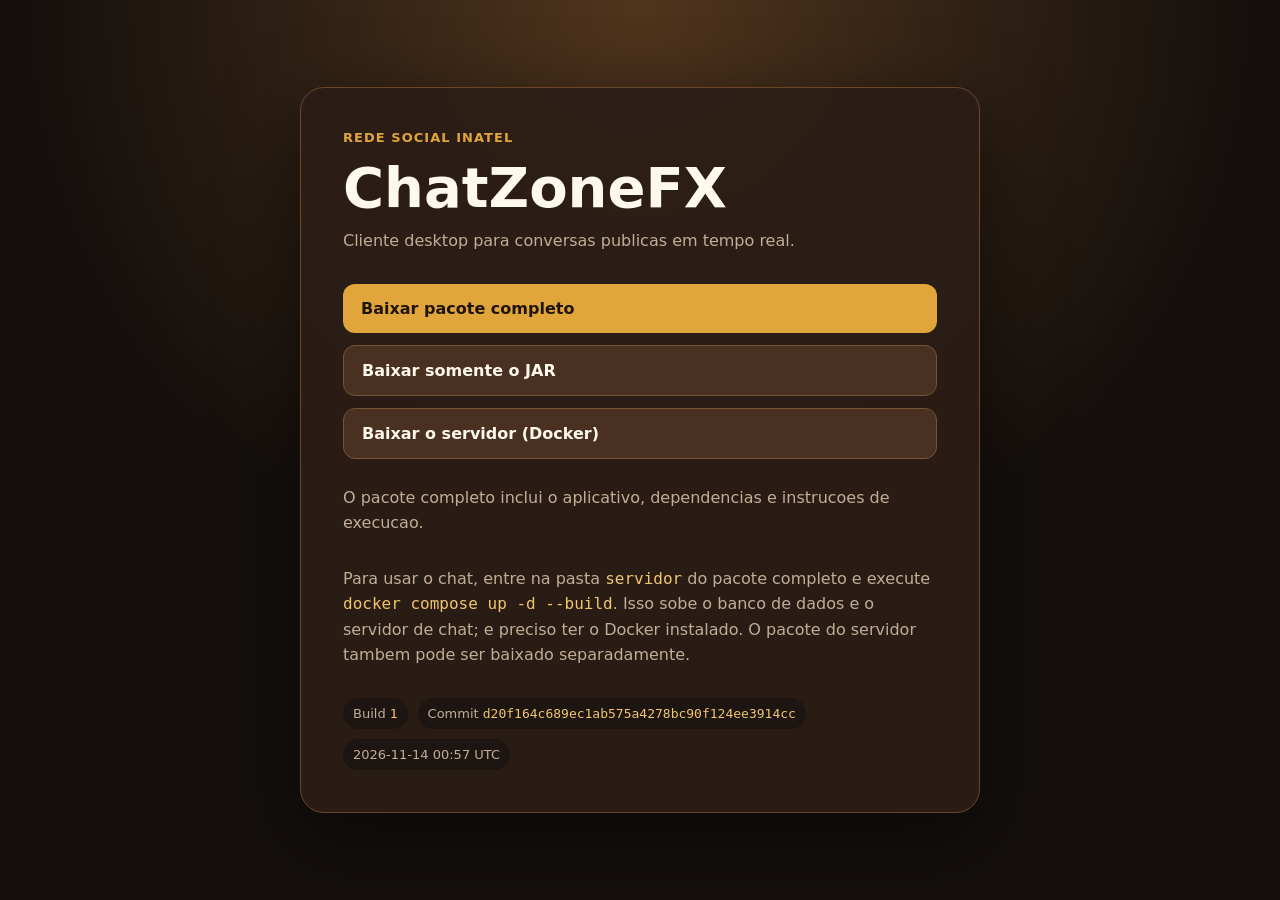
<file: index.html>
<!doctype html>
<html lang="pt-BR">
<head>
  <meta charset="utf-8">
  <meta name="viewport" content="width=device-width, initial-scale=1">
  <title>ChatZoneFX | Rede Social Inatel</title>
  <style>
    :root { color-scheme: dark; --bg:#15100d; --card:#2b1d16; --gold:#e0a63b; --text:#fff8ed; --muted:#c2ad96; }
    * { box-sizing:border-box; }
    body { margin:0; min-height:100vh; display:grid; place-items:center; padding:24px; color:var(--text); background:radial-gradient(circle at top,#51351d 0,#15100d 55%); font:16px system-ui,sans-serif; }
    main { width:min(680px,100%); padding:42px; border:1px solid #68472b; border-radius:24px; background:rgba(43,29,22,.94); box-shadow:0 24px 80px #0008; }
    .brand { color:var(--gold); letter-spacing:.08em; text-transform:uppercase; font-size:13px; font-weight:700; }
    h1 { margin:10px 0 8px; font-size:clamp(34px,7vw,56px); }
    .subtitle { margin:0 0 30px; color:var(--muted); line-height:1.6; }
    .downloads { display:grid; gap:12px; margin:26px 0; }
    a { display:block; padding:15px 18px; border-radius:12px; color:#21150b; background:var(--gold); font-weight:700; text-decoration:none; }
    a.secondary { color:var(--text); background:#493020; border:1px solid #765337; }
    a:hover { filter:brightness(1.1); transform:translateY(-1px); }
    .meta { display:flex; flex-wrap:wrap; gap:10px; margin-top:28px; color:var(--muted); font-size:13px; }
    .meta span { padding:8px 10px; border-radius:999px; background:#1d1511; }
    code { color:#f2c56d; }
  </style>
</head>
<body>
<main>
  <div class="brand">Rede Social Inatel</div>
  <h1>ChatZoneFX</h1>
  <p class="subtitle">Cliente desktop para conversas publicas em tempo real.</p>
  <div class="downloads">
    <a href="downloads/ChatZoneFX.zip">Baixar pacote completo</a>
    <a class="secondary" href="downloads/ChatZoneFX.jar">Baixar somente o JAR</a>
    <a class="secondary" href="downloads/servidor.zip">Baixar o servidor (Docker)</a>
  </div>
  <p class="subtitle">O pacote completo inclui o aplicativo, dependencias e instrucoes de execucao.</p>
  <p class="subtitle">Para usar o chat, entre na pasta <code>servidor</code> do pacote completo e execute <code>docker compose up -d --build</code>. Isso sobe o banco de dados e o servidor de chat; e preciso ter o Docker instalado. O pacote do servidor tambem pode ser baixado separadamente.</p>
  <div class="meta">
    <span>Build <code>1</code></span>
    <span>Commit <code>d20f164c689ec1ab575a4278bc90f124ee3914cc</code></span>
    <span>2026-11-14 00:57 UTC</span>
  </div>
</main>
</body>
</html>
</file>
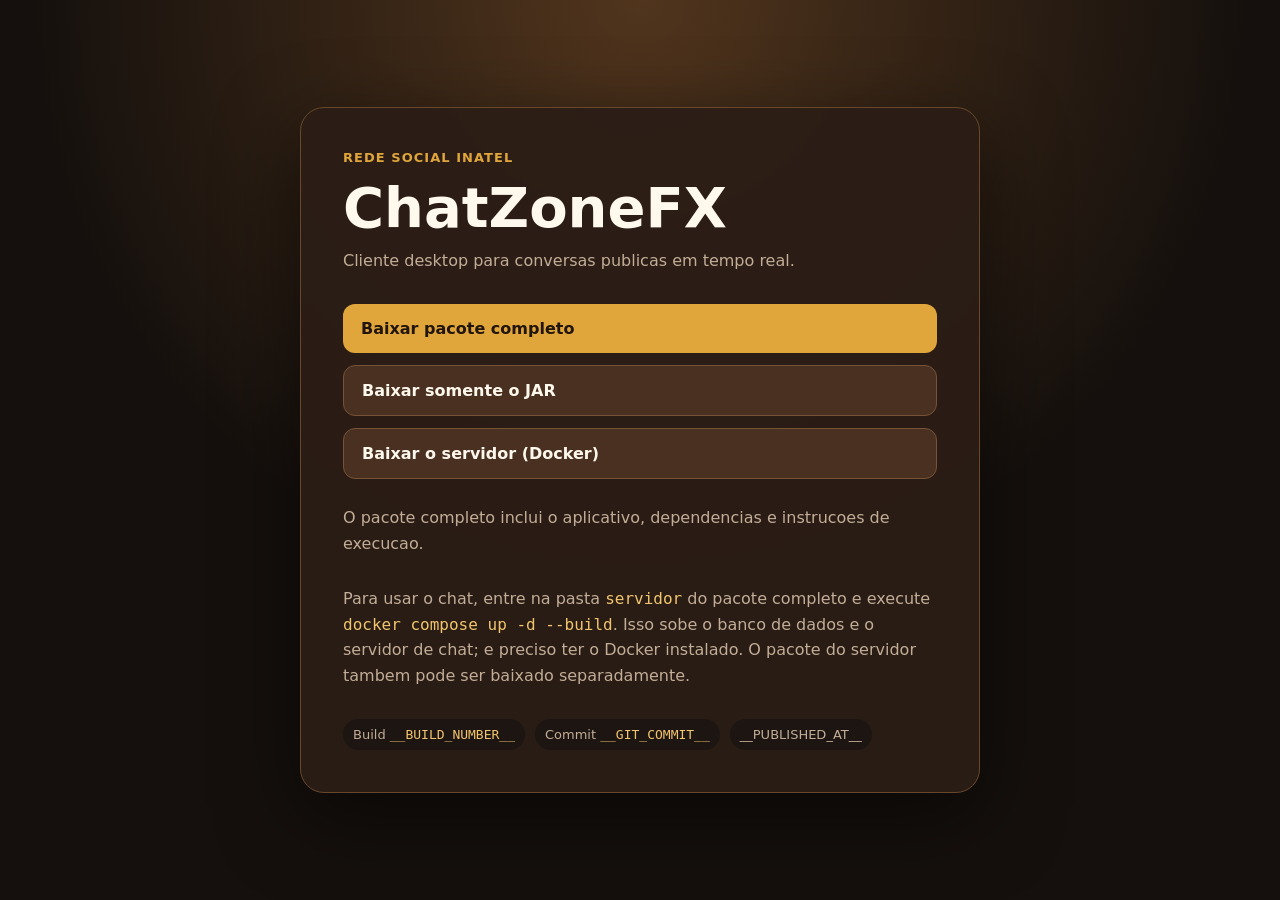
<file: ChatZoneFX/site/index.html>
<!doctype html>
<html lang="pt-BR">
<head>
  <meta charset="utf-8">
  <meta name="viewport" content="width=device-width, initial-scale=1">
  <title>ChatZoneFX | Rede Social Inatel</title>
  <style>
    :root { color-scheme: dark; --bg:#15100d; --card:#2b1d16; --gold:#e0a63b; --text:#fff8ed; --muted:#c2ad96; }
    * { box-sizing:border-box; }
    body { margin:0; min-height:100vh; display:grid; place-items:center; padding:24px; color:var(--text); background:radial-gradient(circle at top,#51351d 0,#15100d 55%); font:16px system-ui,sans-serif; }
    main { width:min(680px,100%); padding:42px; border:1px solid #68472b; border-radius:24px; background:rgba(43,29,22,.94); box-shadow:0 24px 80px #0008; }
    .brand { color:var(--gold); letter-spacing:.08em; text-transform:uppercase; font-size:13px; font-weight:700; }
    h1 { margin:10px 0 8px; font-size:clamp(34px,7vw,56px); }
    .subtitle { margin:0 0 30px; color:var(--muted); line-height:1.6; }
    .downloads { display:grid; gap:12px; margin:26px 0; }
    a { display:block; padding:15px 18px; border-radius:12px; color:#21150b; background:var(--gold); font-weight:700; text-decoration:none; }
    a.secondary { color:var(--text); background:#493020; border:1px solid #765337; }
    a:hover { filter:brightness(1.1); transform:translateY(-1px); }
    .meta { display:flex; flex-wrap:wrap; gap:10px; margin-top:28px; color:var(--muted); font-size:13px; }
    .meta span { padding:8px 10px; border-radius:999px; background:#1d1511; }
    code { color:#f2c56d; }
  </style>
</head>
<body>
<main>
  <div class="brand">Rede Social Inatel</div>
  <h1>ChatZoneFX</h1>
  <p class="subtitle">Cliente desktop para conversas publicas em tempo real.</p>
  <div class="downloads">
    <a href="downloads/ChatZoneFX.zip">Baixar pacote completo</a>
    <a class="secondary" href="downloads/ChatZoneFX.jar">Baixar somente o JAR</a>
    <a class="secondary" href="downloads/servidor.zip">Baixar o servidor (Docker)</a>
  </div>
  <p class="subtitle">O pacote completo inclui o aplicativo, dependencias e instrucoes de execucao.</p>
  <p class="subtitle">Para usar o chat, entre na pasta <code>servidor</code> do pacote completo e execute <code>docker compose up -d --build</code>. Isso sobe o banco de dados e o servidor de chat; e preciso ter o Docker instalado. O pacote do servidor tambem pode ser baixado separadamente.</p>
  <div class="meta">
    <span>Build <code>__BUILD_NUMBER__</code></span>
    <span>Commit <code>__GIT_COMMIT__</code></span>
    <span>__PUBLISHED_AT__</span>
  </div>
</main>
</body>
</html>
</file>
